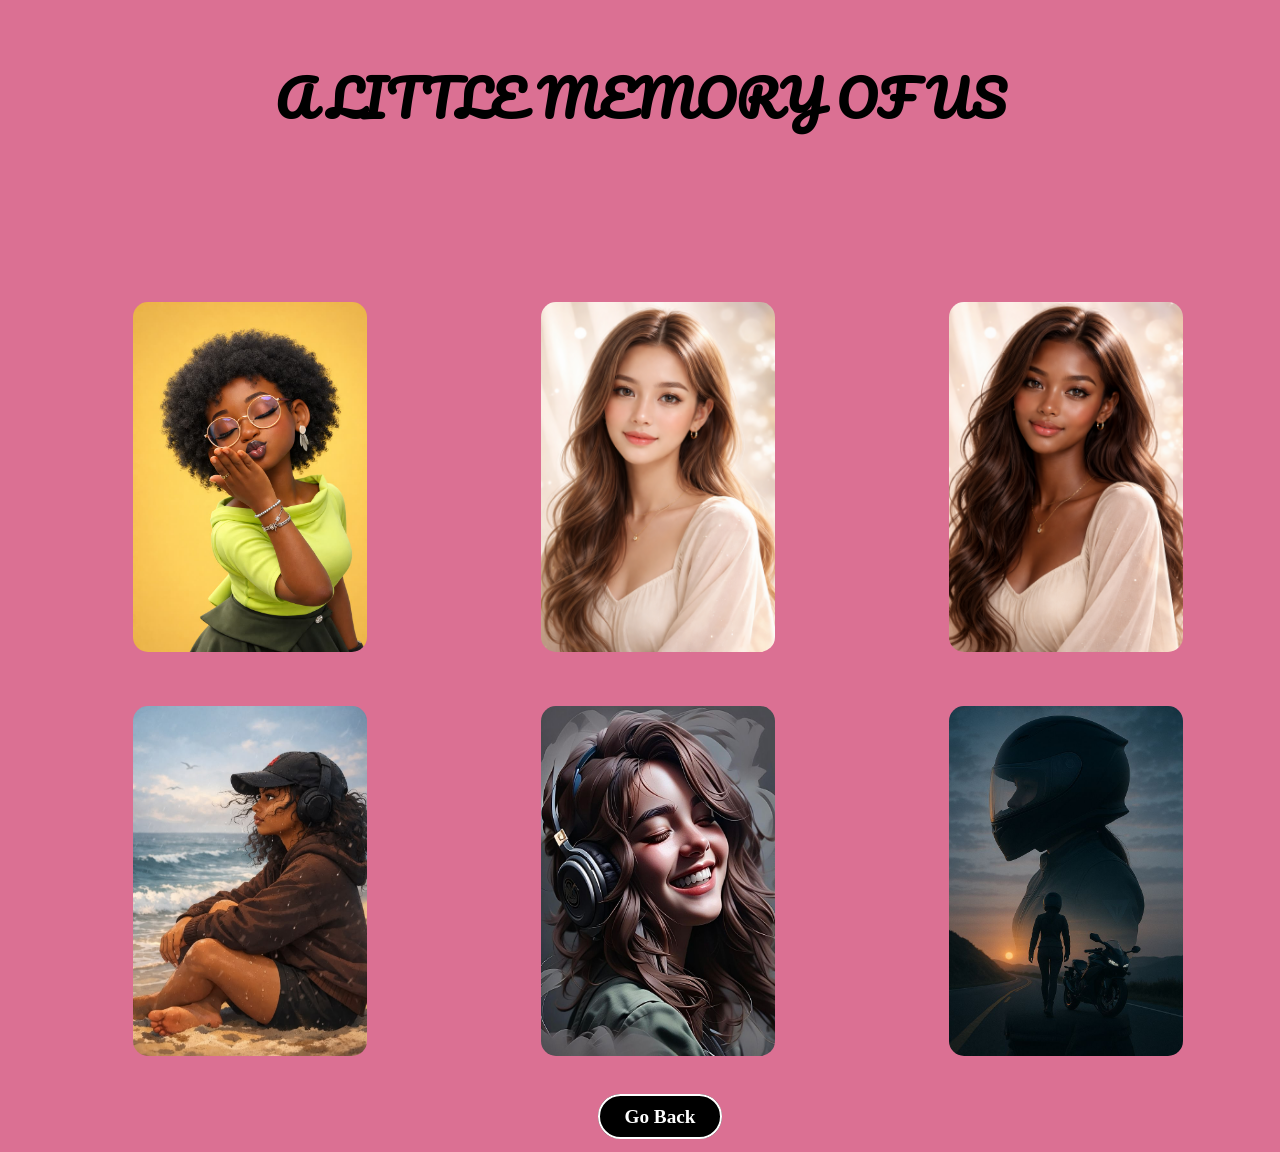
<file: Ife's Birthday Suprise/Images Section.html>
<!DOCTYPE html>
<html lang="en">
<head>
    <meta charset="UTF-8">
    <meta name="viewport" content="width=device-width, initial-scale=1.0">
    <title>Images Section</title>
    <link rel="stylesheet" href="style.css">
    <link rel="preconnect" href="https://fonts.googleapis.com">
<link rel="preconnect" href="https://fonts.gstatic.com" crossorigin>
<link href="https://fonts.googleapis.com/css2?family=Bodoni+Moda:ital,opsz,wght@0,6..96,400..900;1,6..96,400..900&family=Pacifico&display=swap" rel="stylesheet">
</head>
<body>
    <h1>A LITTLE MEMORY OF US</h1>
    <div class="memory-container">
        <div class="memory-card"><img src="Weekend-kisses.jpg" alt="" height="350px"></div>
        <div class="memory-card"><img src="ChatGPT Image Apr 15, 2026, 08_43_59 AM.png" alt="" height="350px"></div>
        <div class="memory-card"><img src="ChatGPT Image Apr 15, 2026, 09_44_43 AM.png" alt="" height="350px"></div>
        <div class="memory-card"><img src="download (1).jpg" alt="" height="350px"></div>
        <div class="memory-card"><img src="download (2).jpg" alt="" height="350px"></div>
        <div class="memory-card"><img src="BIKER GIRL.jpg" alt="" height="350px"></div>
    </div>
    <div class="nav-buttons">
    <ul class="G">
         <li><a href="Wish Letter.html">Go Back</a></li>
    </ul>
   </div>
</body>
</html>
<style>
    body{
    background-color: palevioletred;

}
ul li a {
    text-decoration: none;
    border: 2px solid white;
    padding: 10px 25px;
    border-radius: 50px;
    font-size: 1.2rem;
    font-family: 'Times New Roman', Times, serif;
    font-weight: bold;
    color: white;
    background-color: black;
    transition: 0.3s;
}
ul li a:hover{
    transform: scale(1.1);
    background-color: antiquewhite;
}
.nav-buttons{
    display: flex;
    justify-content: space-between;
    justify-content: space-around;
    align-items: center;
}
ul.G, ul.N {
    list-style: none;

}
.memory-container{
    display: grid;
    grid-template-columns: repeat(3, 1fr);
    gap: 50px;
    padding: 30px;
    margin-left: 30px;
    margin-top: 110px;
}
.memory-card{
    border-radius: 15px;
    padding-left: 65px;
}
.memory-card img{
    border-radius: 15px;
    width: 80%;
}
h1{
    text-align: center;
    font-size: 50px;
    font-family: "Pacifico", cursive;
    font-style: normal;
    padding: 20px;
}
@media (max-width: 480px) {
    .memory-container{
        grid-template-columns: repeat(1, 1fr);
    }
}
</style>
</file>
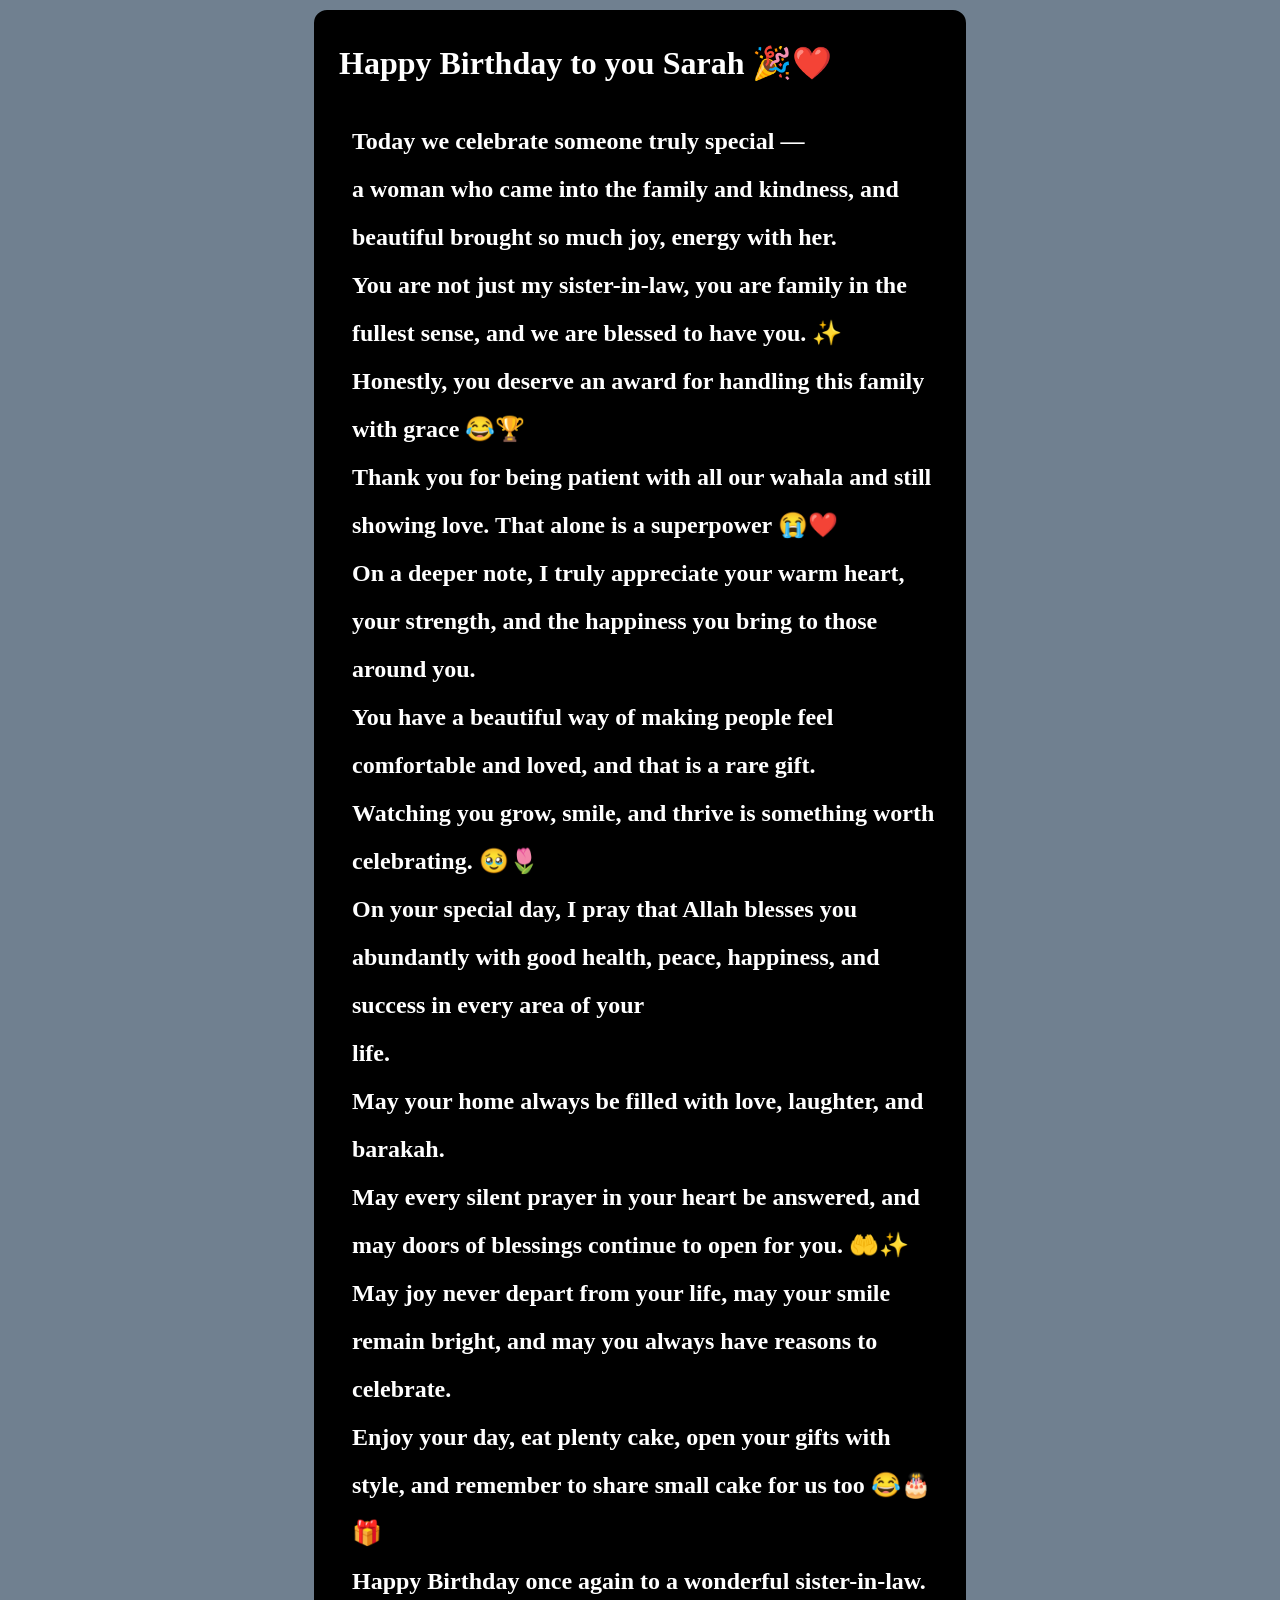
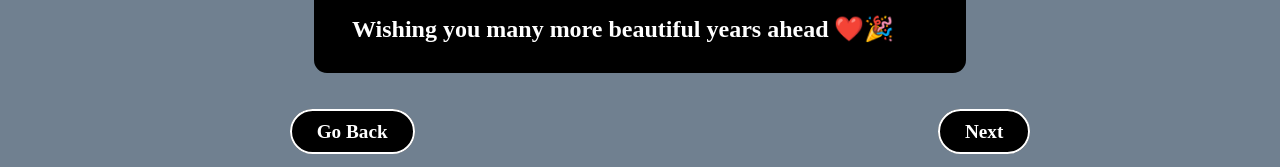
<file: Ife's Birthday Suprise/Wish Letter.html>
<!DOCTYPE html>
<html lang="en">
<head>
    <meta charset="UTF-8">
    <meta name="viewport" content="width=device-width, initial-scale=1.0">
    <title>First See</title>
    <link rel="stylesheet" href="https://cdnjs.cloudflare.com/ajax/libs/font-awesome/6.5.0/css/all.min.css">
</head>
<body>
    <div class="wishlist">
    <h1>Happy Birthday to you Sarah 🎉❤️</h1>
    <h2>
      Today we celebrate someone truly special — <br>
      a woman who came into the family and 
      kindness, and beautiful brought so much joy, 
      energy with her. <br>
      You are not just my sister-in-law, you are 
      family in the fullest sense, and we are blessed 
      to have you. ✨<br>
      Honestly, you deserve an award for handling 
      this family with grace 😂🏆 <br>
      Thank you for being patient with all our 
      wahala and still showing love. 
      That alone is a superpower 😭❤️<br>
      On a deeper note, I truly appreciate your 
      warm heart, your strength, and the 
      happiness you bring to those around you. <br>
      You have a beautiful way of making people 
      feel comfortable and loved, and that is a rare 
      gift. <br>
      Watching you grow, smile, and thrive is 
      something worth celebrating. 🥹🌷<br>
      On your special day, I pray that Allah blesses 
      you abundantly with good health, peace, 
      happiness, and success in every area of your <br>
      life. <br>
      May your home always be filled with love, 
      laughter, and barakah. <br>
      May every silent prayer in your heart be 
      answered, and may doors of blessings 
      continue to open for you. 🤲✨<br>
      May joy never depart from your life, may 
      your smile remain bright, and may you 
      always have reasons to celebrate. <br>
      Enjoy your day, eat plenty cake, open your 
      gifts with style, and remember to share small 
      cake for us too 😂🎂🎁 <br>
      Happy Birthday once again to a wonderful 
      sister-in-law. <br>
      Wishing you many more 
      beautiful years ahead ❤️🎉</h2>
    </div>

    <div class="nav-buttons">
    <ul class="G">
         <li><a href="Music Section.html">Go Back</a></li>
    </ul>
    <ul class="N">
        <li><a href="Images Section.html">Next</a></li>
    </ul>
    </div>
    


</body>
</html>
<style>
    ul li a {
    text-decoration: none;
    border: 2px solid white;
    padding: 10px 25px;
    border-radius: 50px;
    font-size: 1.2rem;
    font-family: 'Times New Roman', Times, serif;
    font-weight: bold;
    color: white;
    background-color: black;
    transition: 0.3s;
}
ul li a:hover{
    transform: scale(1.1);
    background-color: antiquewhite;
}
.nav-buttons{
    display: flex;
    justify-content: space-between;
    justify-content: space-around;
    align-items: center;
    list-style-type: none;
}
ul.G, ul.N {
    list-style: none;

}
    body{
        background-color: slategrey;
    }
    .wishlist{
        border: 2px solid slategray;
        line-height: 2.0;
        align-items: center;
        margin: auto;
        width: 50%;
        border-radius: 15px;
        background-color: black;
        color: white;
        padding-right: 20px;
        margin-bottom: 30px;
    }
    h2{
        padding-left: 38px;
    }
    h1{
        padding-left: 25px;
    }
    button{
        border: 0;
        background-color: slategray;
        font-size: 20px;
        cursor: pointer;
    }
    .Next{
        border: 2px solid white;
        width: 5%;
        margin: auto;
        margin-top: 25px;
        border-radius: 15px;
        padding: 10px;
        cursor: pointer;
    }

    @media (max-width: 480px) {
         body{
        background-color: slategrey;
        width: 100%;
    }
    .wishlist{
        border: 2px solid slategray;
        line-height: 1.5;
        align-items: center;
        justify-content: center;
        margin: auto;
        width: 85%;
        border-radius: 15px;
        background-color: black;
        color: white;
    }
    h2{
        padding-left: 18px;
        font-size: 20px;
    }
    h1{
        padding-left: 25px;
    }
    button{
        border: 0;
        background-color: slategray;
        font-size: 20px;
        cursor: pointer;
    }
    .Next{
        border: 2px solid white;
        width: 25%;
        margin: auto;
        margin-top: 25px;
        border-radius: 15px;
        padding: 10px;
        cursor: pointer;
    }
    }
</style>
</file>
<file: Ife's Birthday Suprise/style.css>
body{
    background-color: black;
}
.music-container{
    background-color: #ffc0cb;
    padding: 30px;
    border-radius: 20px;
    text-align: center;
    max-width: 70%;
    margin: 40px auto;
    box-shadow: 0 10px 20px rgba(0, 0, 0, 0.1);
    border: 5px solid white;
    justify-content: center;
    margin-top: 100px;
}
.music-container h3 {
    color: #d11d5d;
    font-family: Arial, Helvetica, sans-serif;
    margin-bottom: 20px;
}
.music-container iframe {
    border-radius: 10px;
    width: 100%;
    max-width: 560px;
    
}
</file>
